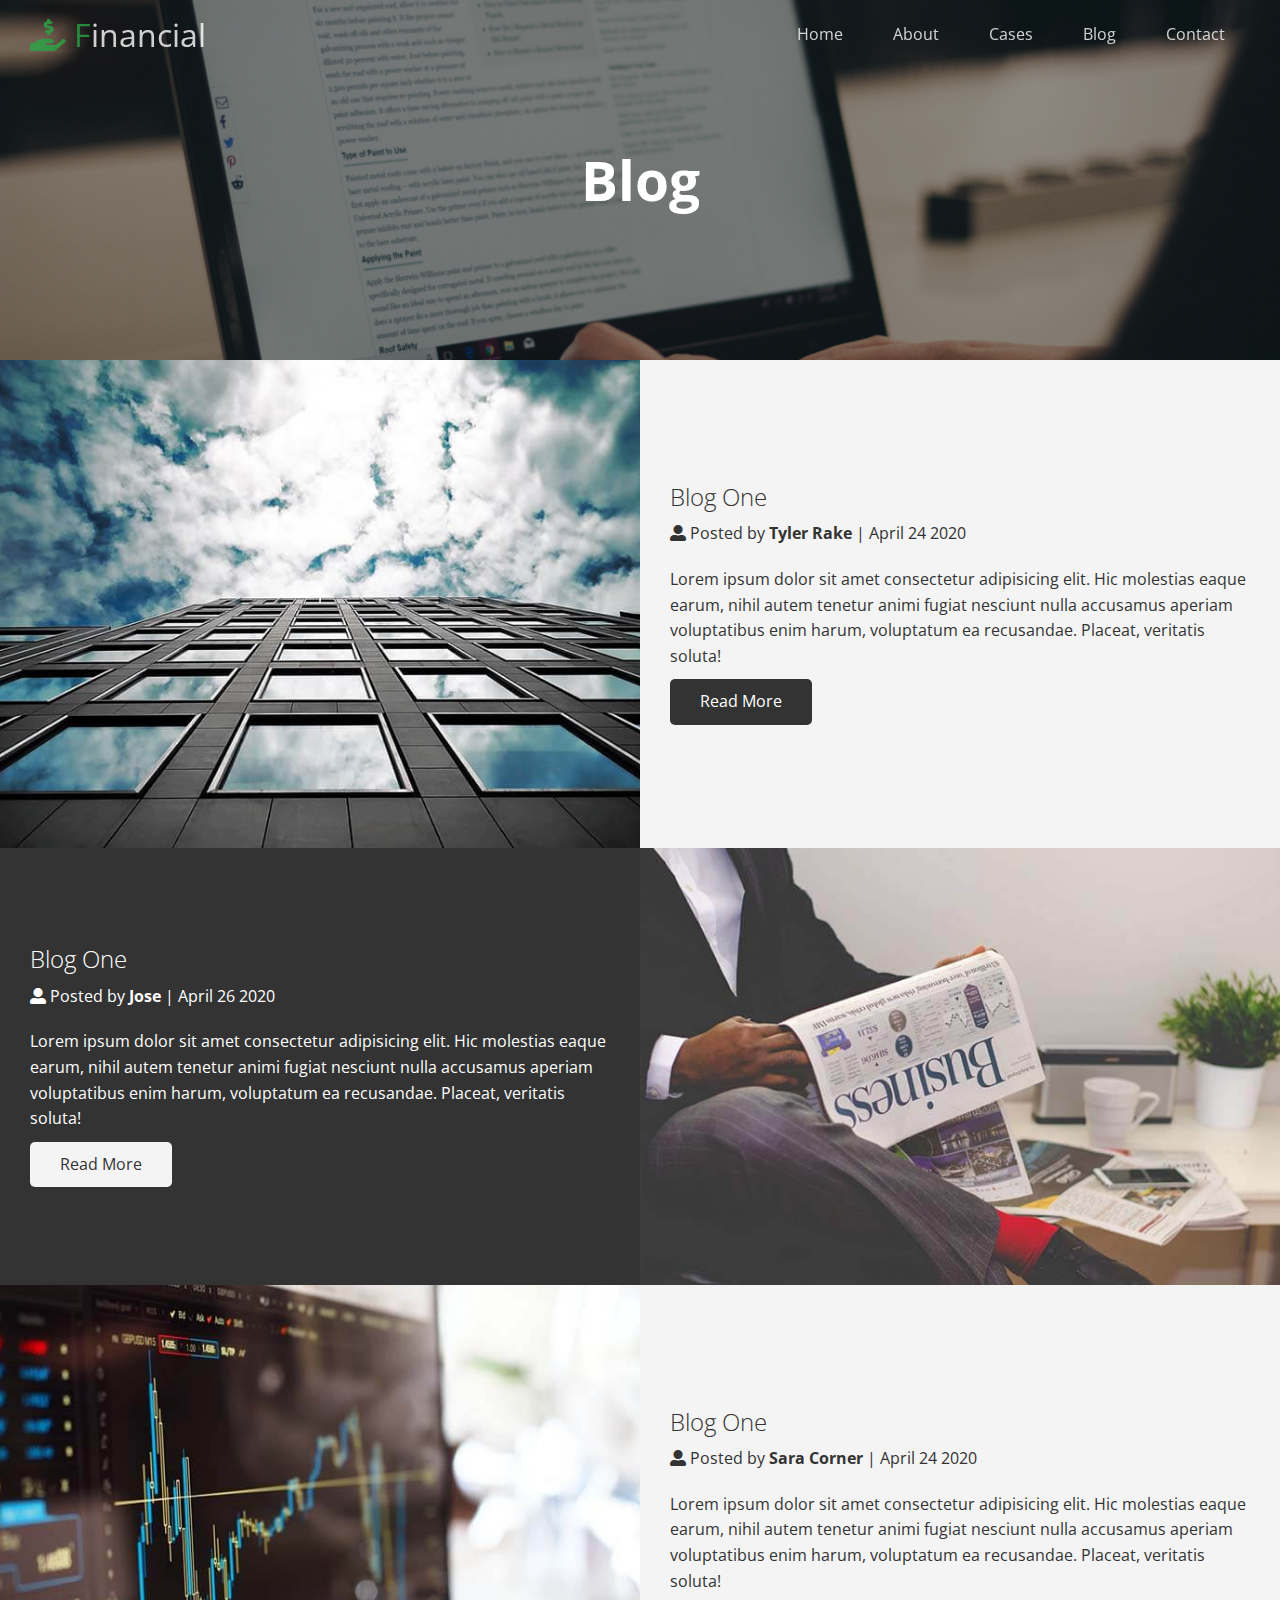
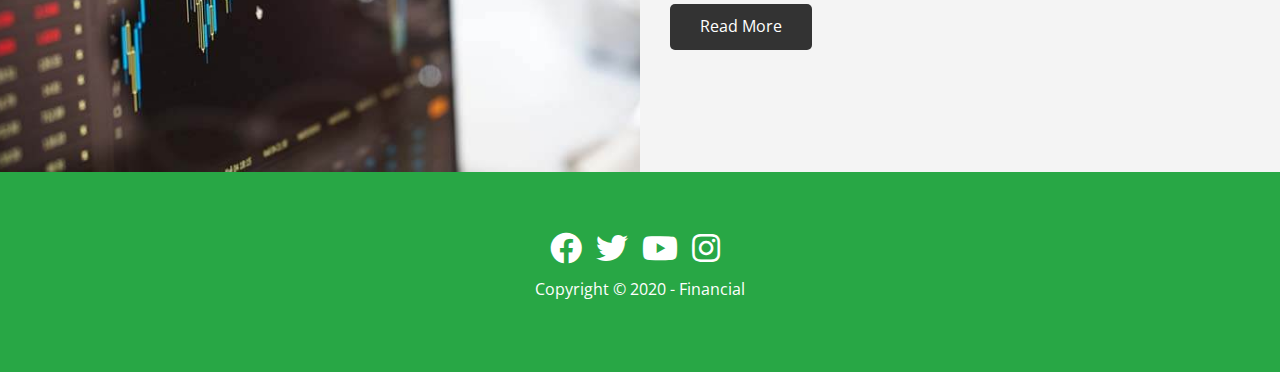
<file: blog.html>
<!DOCTYPE html>
<html lang="en">
<head>
    <meta charset="UTF-8">
    <meta name="viewport" content="width=device-width, initial-scale=1.0">
    <link rel="stylesheet" href="https://cdnjs.cloudflare.com/ajax/libs/font-awesome/5.13.0/css/all.min.css">
    <link rel="stylesheet" href="./css/utils.css">
    <link rel="stylesheet" href="./css/style.css">
    <title>Financial | Our Blogs</title>
</head>
<body id='hoem'>
    <!--
      -- ─── HEADER ─────────────────────────────────────────────────────────────────────
      -->
    <header class="hero blog">
        <div id="navbar" class="navbar top">
            <h1 class="logo">
                <span class="text-primary"><i class="fas fa-hand-holding-usd"></i> F</span>inancial
            </h1>
            <nav>
                <ul>
                    <li><a href="index.html#home">Home</a></li>
                    <li><a href="index.html#about">About</a></li>
                    <li><a href="index.html#cases">Cases</a></li>
                    <li><a href="index.html#blog">Blog</a></li>
                    <li><a href="index.html#contact">Contact</a></li>
                </ul>
            </nav>
        </div>

        <div class="content">
            <h1>Blog</h1>
        </div>
    </header>

    <!--
      -- ─── MAIN ───────────────────────────────────────────────────────────────────────
      -->
      <main>
          <article class="flex-columns">
              <div class="row">
                <div class="column">
                    <div class="column-1">
                        <img src="./images/blog/blog1.jpg" alt="">
                    </div>
                </div>
                <div class="column">
                    <div class="column-2 bg-light">
                        <h2>Blog One</h2>
                        <p class="meta">
                            <i class="fas fa-user-alt"></i> Posted by <strong>Tyler Rake</strong> | April 24 2020
                        </p>
                        <p>Lorem ipsum dolor sit amet consectetur adipisicing elit. Hic molestias eaque earum, nihil autem tenetur animi fugiat nesciunt nulla accusamus aperiam voluptatibus enim harum, voluptatum ea recusandae. Placeat, veritatis soluta!</p>
                        <a href="post.html" class="btn btn-dark">Read More</a>
                    </div>
                </div>
              </div>
          </article>

          <article class="flex-columns flex-reverse">
              <div class="row">
                <div class="column">
                    <div class="column-1">
                        <img src="./images/blog/blog2.jpg" alt="">
                    </div>
                </div>
                <div class="column">
                    <div class="column-2 bg-dark">
                        <h2>Blog One</h2>
                        <p class="meta">
                            <i class="fas fa-user-alt"></i> Posted by <strong>Jose</strong> | April 26 2020
                        </p>
                        <p>Lorem ipsum dolor sit amet consectetur adipisicing elit. Hic molestias eaque earum, nihil autem tenetur animi fugiat nesciunt nulla accusamus aperiam voluptatibus enim harum, voluptatum ea recusandae. Placeat, veritatis soluta!</p>
                        <a href="post.html" class="btn btn-light">Read More</a>
                    </div>
                </div>
              </div>
          </article>

          <article class="flex-columns">
            <div class="row">
              <div class="column">
                  <div class="column-1">
                      <img src="./images/blog/blog3.jpg" alt="">
                  </div>
              </div>
              <div class="column">
                  <div class="column-2 bg-light">
                      <h2>Blog One</h2>
                      <p class="meta">
                          <i class="fas fa-user-alt"></i> Posted by <strong>Sara Corner</strong> | April 24 2020
                      </p>
                      <p>Lorem ipsum dolor sit amet consectetur adipisicing elit. Hic molestias eaque earum, nihil autem tenetur animi fugiat nesciunt nulla accusamus aperiam voluptatibus enim harum, voluptatum ea recusandae. Placeat, veritatis soluta!</p>
                      <a href="post.html" class="btn btn-dark">Read More</a>
                  </div>
              </div>
            </div>
        </article>
      </main>
        

    <!--
      -- ─── FOOTER ─────────────────────────────────────────────────────────────────────
      -->
      <footer class="footer bg-primary">
          <div class="social">
              <a href="#"><i class="fab fa-facebook fa-2x"></i></a>
              <a href="#"><i class="fab fa-twitter fa-2x"></i></a>
              <a href="#"><i class="fab fa-youtube fa-2x"></i></a>
              <a href="#"><i class="fab fa-instagram fa-2x"></i></a>
          </div>
          <p>Copyright &copy; 2020 - Financial </p>
      </footer>


      <script>
          // Navbar Effect //
          const navbar = document.querySelector('#navbar');
            let scrolled = false;

            window.onscroll = function(){
                if(window.pageYOffset > 100){
                    navbar.classList.remove('top');
                    if(!scrolled){
                        navbar.style.transform = 'translateY(-20px)';
                    }
                    setTimeout(function(){
                        navbar.style.transform = 'translateY(0)';
                        scrolled = true;
                    }, 200)

                }else{
                    navbar.classList.add('top');
                    scrolled = false;
                }
            }
      </script>
</body>
</html>
</file>
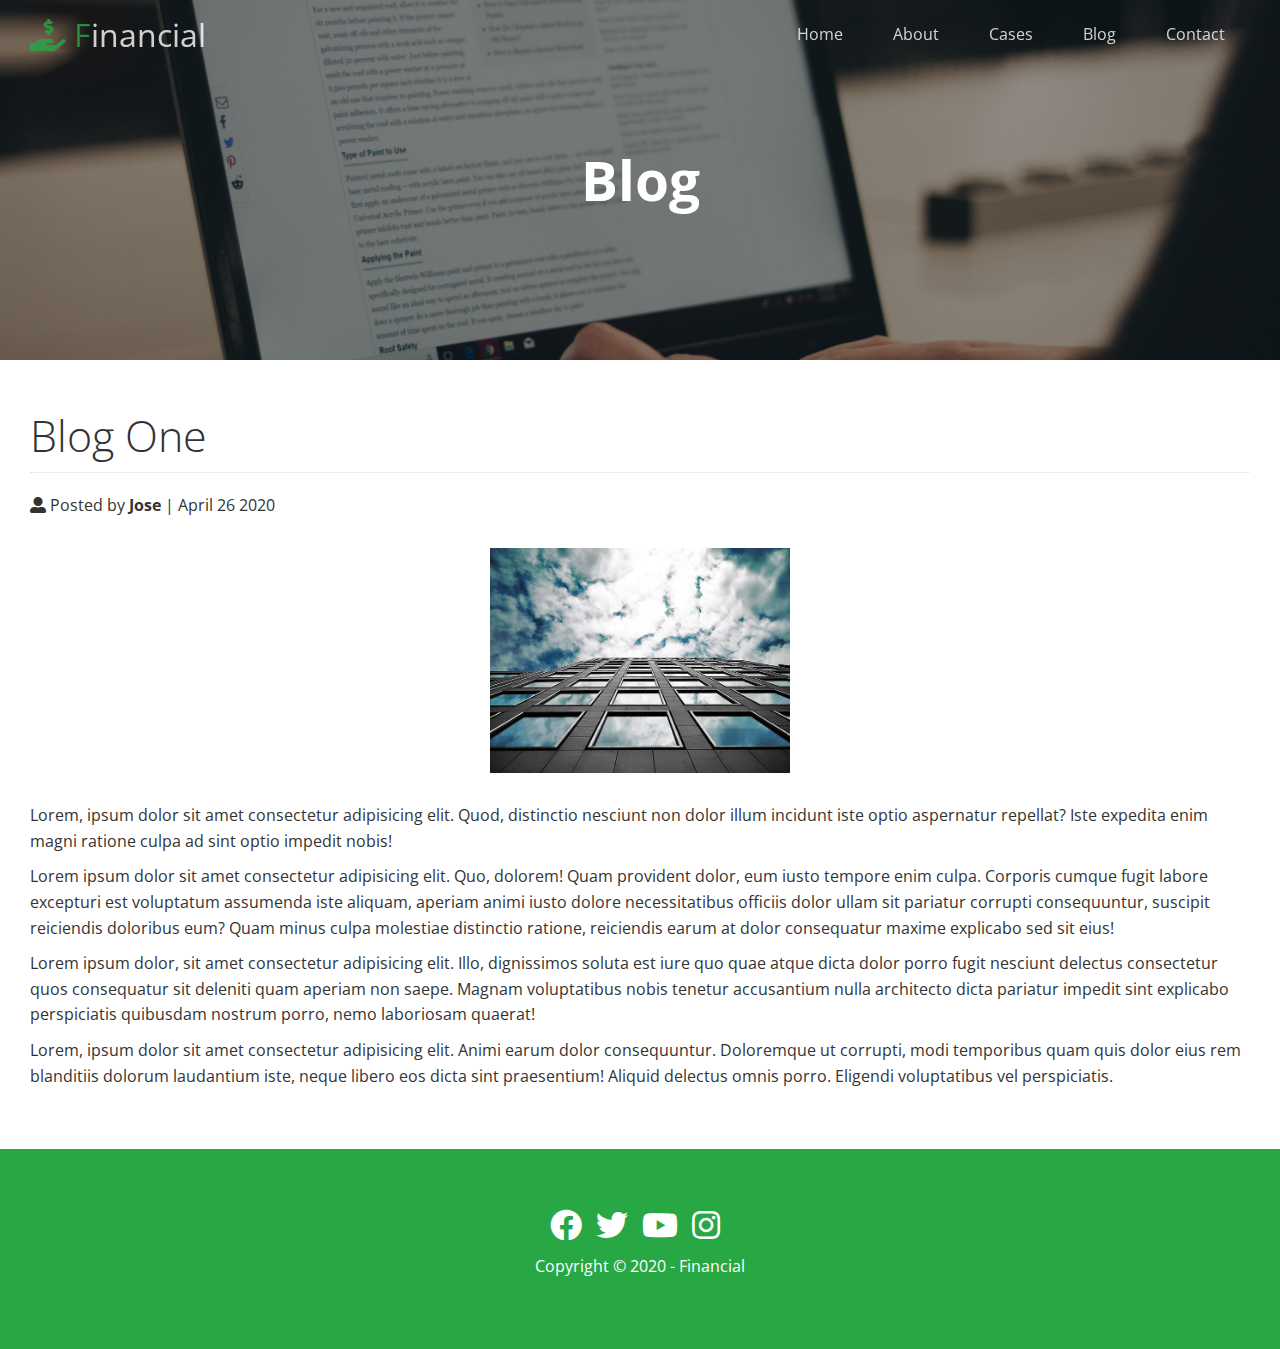
<file: post.html>
<!DOCTYPE html>
<html lang="en">
<head>
    <meta charset="UTF-8">
    <meta name="viewport" content="width=device-width, initial-scale=1.0">
    <link rel="stylesheet" href="https://cdnjs.cloudflare.com/ajax/libs/font-awesome/5.13.0/css/all.min.css">
    <link rel="stylesheet" href="./css/utils.css">
    <link rel="stylesheet" href="./css/style.css">
    <title>Financial | Our Blogs</title>
</head>
<body id='hoem'>
    <!--
      -- ─── HEADER ─────────────────────────────────────────────────────────────────────
      -->
    <header class="hero blog">
        <div id="navbar" class="navbar top">
            <h1 class="logo">
                <span class="text-primary"><i class="fas fa-hand-holding-usd"></i> F</span>inancial
            </h1>
            <nav>
                <ul>
                    <li><a href="index.html#home">Home</a></li>
                    <li><a href="index.html#about">About</a></li>
                    <li><a href="index.html#cases">Cases</a></li>
                    <li><a href="index.html#blog">Blog</a></li>
                    <li><a href="index.html#contact">Contact</a></li>
                </ul>
            </nav>
        </div>

        <div class="content">
            <h1>Blog</h1>
        </div>
    </header>

    <!--
      -- ─── MAIN ───────────────────────────────────────────────────────────────────────
      -->
      <main>
          <section class="post">
            <h2>Blog One</h2>
            <p class="meta">
                <i class="fas fa-user-alt"></i> Posted by <strong>Jose</strong> | April 26 2020
            </p>
            <img src="./images/blog/blog1.jpg" alt="">
            <p>Lorem, ipsum dolor sit amet consectetur adipisicing elit. Quod, distinctio nesciunt non dolor illum incidunt iste optio aspernatur repellat? Iste expedita enim magni ratione culpa ad sint optio impedit nobis!</p>
            <p>Lorem ipsum dolor sit amet consectetur adipisicing elit. Quo, dolorem! Quam provident dolor, eum iusto tempore enim culpa. Corporis cumque fugit labore excepturi est voluptatum assumenda iste aliquam, aperiam animi iusto dolore necessitatibus officiis dolor ullam sit pariatur corrupti consequuntur, suscipit reiciendis doloribus eum? Quam minus culpa molestiae distinctio ratione, reiciendis earum at dolor consequatur maxime explicabo sed sit eius!</p>
            <p>Lorem ipsum dolor, sit amet consectetur adipisicing elit. Illo, dignissimos soluta est iure quo quae atque dicta dolor porro fugit nesciunt delectus consectetur quos consequatur sit deleniti quam aperiam non saepe. Magnam voluptatibus nobis tenetur accusantium nulla architecto dicta pariatur impedit sint explicabo perspiciatis quibusdam nostrum porro, nemo laboriosam quaerat!</p>
            <p>Lorem, ipsum dolor sit amet consectetur adipisicing elit. Animi earum dolor consequuntur. Doloremque ut corrupti, modi temporibus quam quis dolor eius rem blanditiis dolorum laudantium iste, neque libero eos dicta sint praesentium! Aliquid delectus omnis porro. Eligendi voluptatibus vel perspiciatis.</p>
          </section>
      </main>
        

    <!--
      -- ─── FOOTER ─────────────────────────────────────────────────────────────────────
      -->
      <footer class="footer bg-primary">
          <div class="social">
              <a href="#"><i class="fab fa-facebook fa-2x"></i></a>
              <a href="#"><i class="fab fa-twitter fa-2x"></i></a>
              <a href="#"><i class="fab fa-youtube fa-2x"></i></a>
              <a href="#"><i class="fab fa-instagram fa-2x"></i></a>
          </div>
          <p>Copyright &copy; 2020 - Financial </p>
      </footer>


      <script>
          // Navbar Effect //
          const navbar = document.querySelector('#navbar');
            let scrolled = false;

            window.onscroll = function(){
                if(window.pageYOffset > 100){
                    navbar.classList.remove('top');
                    if(!scrolled){
                        navbar.style.transform = 'translateY(-20px)';
                    }
                    setTimeout(function(){
                        navbar.style.transform = 'translateY(0)';
                        scrolled = true;
                    }, 200)

                }else{
                    navbar.classList.add('top');
                    scrolled = false;
                }
            }
      </script>
</body>
</html>
</file>
<file: css/utils.css>
/*
 * ─── TEXT ───────────────────────────────────────────────────────────────────────
 */

    .text-primary{
        color: #28a745;
    }

    .text-secondary{
        color: #0284d0;
    }

    


/*
 * ─── BUTTON ─────────────────────────────────────────────────────────────────────
 */

    .btn{
        background-color: #28a745;
        color: #fff;
        padding: 10px 30px;
        display: inline-block;
        border: none;
        border-radius: 5px;
        cursor: pointer;
    }
    .btn:hover{
        background-color: #388E3C;
    }
    .btn-primary, .bg-primary{
        background-color: #28a745;
        color: #fff;
    }
    .btn-secondary, .bg-secondary{
        background-color: #0284d0;
        color: #fff;
    }
    .btn-dark, .bg-dark{
        background-color: #333;
        color: #fff;
    }
    .btn-light, .bg-light{
        background-color: #f4f4f4;
        color: #333;
    }
    .btn-outline{
        background: transparent;
        border: 1px solid #fff;
    }
    .btn-outline-dark{
        background: transparent;
        border: 1px solid #333;
        color: #333;
    }
    .btn-outline-dark:hover{
        opacity: 0.7;
        background: transparent;
    }


/*
 * ─── FLEX ITEMS ─────────────────────────────────────────────────────────────────
 */
    .flex-items{
        display: flex;
        text-align: center;
        flex-direction: row;
        justify-content: center;
        align-items: center;
        height: 100%;
    }
    .flex-items > div{
        padding: 20px;
    }

/*
 * ─── FLEX COLUMNS ───────────────────────────────────────────────────────────────
 */

    .flex-columns .row{
        display: flex;
        flex-direction: row;
        flex-wrap: wrap;
        width: 100%
    }
    .flex-columns .column{
        display: flex;
        flex-direction: column;
        flex-basis: 100%;
        flex: 1;
    }
    .flex-columns .column .column-1,
    .flex-columns .column .column-2{
        height: 100%;
    }
    .flex-columns img{
        width: 100%;
        height: 100%;
        object-fit: cover;
    }
    .flex-columns .column-2{
        display: flex;
        flex-direction: column;
        justify-content: center;
        align-items: flex-start;
        padding: 30px;
    }
    .flex-columns h3{
        font-size: 40px;
        font-weight: 100;
    }
    .p{
        margin: 20px 0;
    }


/*
 * ─── SECTION HEADER ─────────────────────────────────────────────────────────────
 */
    .section-padding{
        padding: 20px 20px 40px;
    }
    .section-header{
        padding: 30px;
        display: flex;
        flex-direction: column;
        align-items: center;
        justify-content: center;
        text-align: center;
    }
    .section-header h2{
        font-size: 40px;
        margin: 20px 0;
    }

/*
 * ─── FLEX GRID ──────────────────────────────────────────────────────────────────
 */

    .flex-grid .row{
        display: flex;
        flex-wrap: wrap;
        padding: 0 4px;
    }
    .flex-grid .column{
        flex: 25%;
        max-width: 25%;
        padding: 0 4px;
    }

    /* Fix รูปสุดท้ายที่ความยาวเลื่อมออกมา */
    .flex-grid .column img{
        height: 50%;
    }


/*
 * ─── FLEX REVERSE ───────────────────────────────────────────────────────────────
 */

    .flex-reverse .row{
        flex-direction: row-reverse;
    }
</file>
<file: css/style.css>
@import url('https://fonts.googleapis.com/css2?family=Open+Sans:wght@300;400&display=swap');

/*
 * ─── CORE STYLE ─────────────────────────────────────────────────────────────────
 */

    *{
        padding: 0;
        margin: 0;
        box-sizing: border-box;
    }
    body{
        font-family: 'Open Sans', sans-serif;
        color: #333;
        line-height: 1.6;
    }
    a{
        color: #333;
        text-decoration: none;
    }
    h1, h2{
        font-weight: 300;
        line-height: 1.2;
    }
    img{
       width: 100%; 
    }
    ul{
        list-style: none;
    }
    p{
        margin: 10px 0;
    }

/*
 * ─── NAVBAR ─────────────────────────────────────────────────────────────────────
 */

    .navbar{
        display: flex;
        justify-content: space-between;
        align-items: center;
        background-color: #333;
        color: #fff;
        opacity: 0.8;
        position: fixed;
        top: 0px;
        height: 70px;
        width: 100%;
        padding: 0 30px;
        transition: .5s;
    }
    .navbar.top{
        background: transparent;
    }
    .navbar a{
        color: #fff;
        padding: 10px 20px;
        margin: 0 5px;
    }
    .navbar a:hover{
        border-bottom: 4px solid #28a745;
    }
    .navbar ul{
        display: flex;
    }

    .navbar .logo{
        font-weight: 400;
    }

/*
 * ─── HEADER ───────────────────────────────────────────────────────────────────────
 */
    .hero{
        background: url('../images/home/showcase2.jpg')no-repeat center center/cover;
        color: #fff;
        height: 100vh;
        position: relative;
    }
    .hero::before{
        content: '';
        position: absolute;
        top: 0;
        left: 0;
        height: 100%;
        width: 100%;
        background: rgba(0,0,0,0.4);
    }
    .hero .content{
        padding: 0 7rem;
        display: flex;
        flex-direction: column;
        align-items: flex-end;
        justify-content: center;
        height: 100%;
    }
    .hero .content h1{
        font-size: 55px;
        /* color: #28a745; */
    }
    .hero .content p{
        font-size: 23px;
        max-width: 600px;
        margin: 20px 0 30px;
    }
    .hero * {
        z-index: 10;
    }
    .hero .navbar{
        z-index: 20;
    }

/*
 * ─── MAIN ───────────────────────────────────────────────────────────────────────
 */
    .icons{
        padding: 4rem 2rem;
    }
    .icons h3{
        font-weight: bold;
        margin-bottom: 15px;
    }

    .icons i{
        color: #28a745;
    }

/*
 * ─── CASES ──────────────────────────────────────────────────────────────────────
 */

    .cases .column img:hover{
        opacity: 0.8;
    }



/*
 * ─── BLOG ───────────────────────────────────────────────────────────────────────
 */

    .blog h2{
        font-size: 40px;
        margin: 20px 0;
    }





/*
 * ─── FORM ───────────────────────────────────────────────────────────────────────
 */

    .callback-form{
        width: 100%;
        padding: 10px 0;
    }
    .callback-form label{
        display: block;
        margin-bottom: 5px;
    }
    .callback-form .form-control{
        margin-bottom: 15px;
    }
    .callback-form input,
    .callback-form textarea{
        height: 40px;
        width: 100%;
        padding: 4px;
        border: 1px solid #ddd;
        border-radius: 5px;
    }
    .callback-form input:focus,
    .callback-form textarea:focus{
        /* outline: none; */
        border-color: #28a745;
    }
    .callback-form textarea{
        height: 100px;
    }
    .callback-form .btn{
        padding: 12px 0;
        margin-top: 20px;
    }




/*
 * ─── BLOG ───────────────────────────────────────────────────────────────────────
 */

 .hero.blog{
    background: url('../images/blog/blog4.jpg') no-repeat center center/cover;
    height: 40vh;
}
.hero.blog .content{
    flex-direction: row;
    align-items: center;
}
.hero.blog .content h1{
    font-weight: bold;
}



/*
 * ─── POST ───────────────────────────────────────────────────────────────────────
 */
    .post{
        padding: 50px 30px;
    }

    .post h2{
        font-size: 43px;
        margin-bottom: 20px;
        padding-bottom: 10px;
        border-bottom: 1px dotted #ddd;
    }
    .post .meta{
        margin-bottom: 30px;
    }
    .post img{
        width: 300px;
        display: block;
        margin: 0 auto 30px;
    }




/*
 * ─── FOOTER ─────────────────────────────────────────────────────────────────────
 */

    .footer{
        display: flex;
        flex-direction: column;
        align-items: center;
        justify-content: center;
        height: 200px;
    }
    .footer a{
        color: #fff;
    }
    .footer .social a:hover{
        color: #388E3C;
    }
    .footer .social > *{
        margin-right: 10px;
    }



/*
 * ─── MEDIA ──────────────────────────────────────────────────────────────────────
 */
    @media(max-width: 768px){
    /*
    * ─── HEADER ──────────────────────────────────────────────────────
    */
        .navbar{
            flex-direction: column;
            height: 120px;
            padding: 20px;
        }
        .navbar a{
            padding: 10px 10px;
            margin: 0 3px;
        }
        .hero .content h1{
            font-size: 40px;
        }
        .hero .content{
            padding: 0 4rem;
            text-align: center;
            align-items: center;
        }

    /*
    * ─── ABOUT ───────────────────────────────────────────────────────
    */
        .flex-items{
            flex-direction: column;
        }
    
    /*
     * ─── TEAM ───────────────────────────────────────────────────────────────────────
     */

        .flex-columns .column, .flex-grid .column{
            flex: 100%;
            max-width: 100%;
        }
        .team img{
            width: 70%;
        }

    }
</file>
